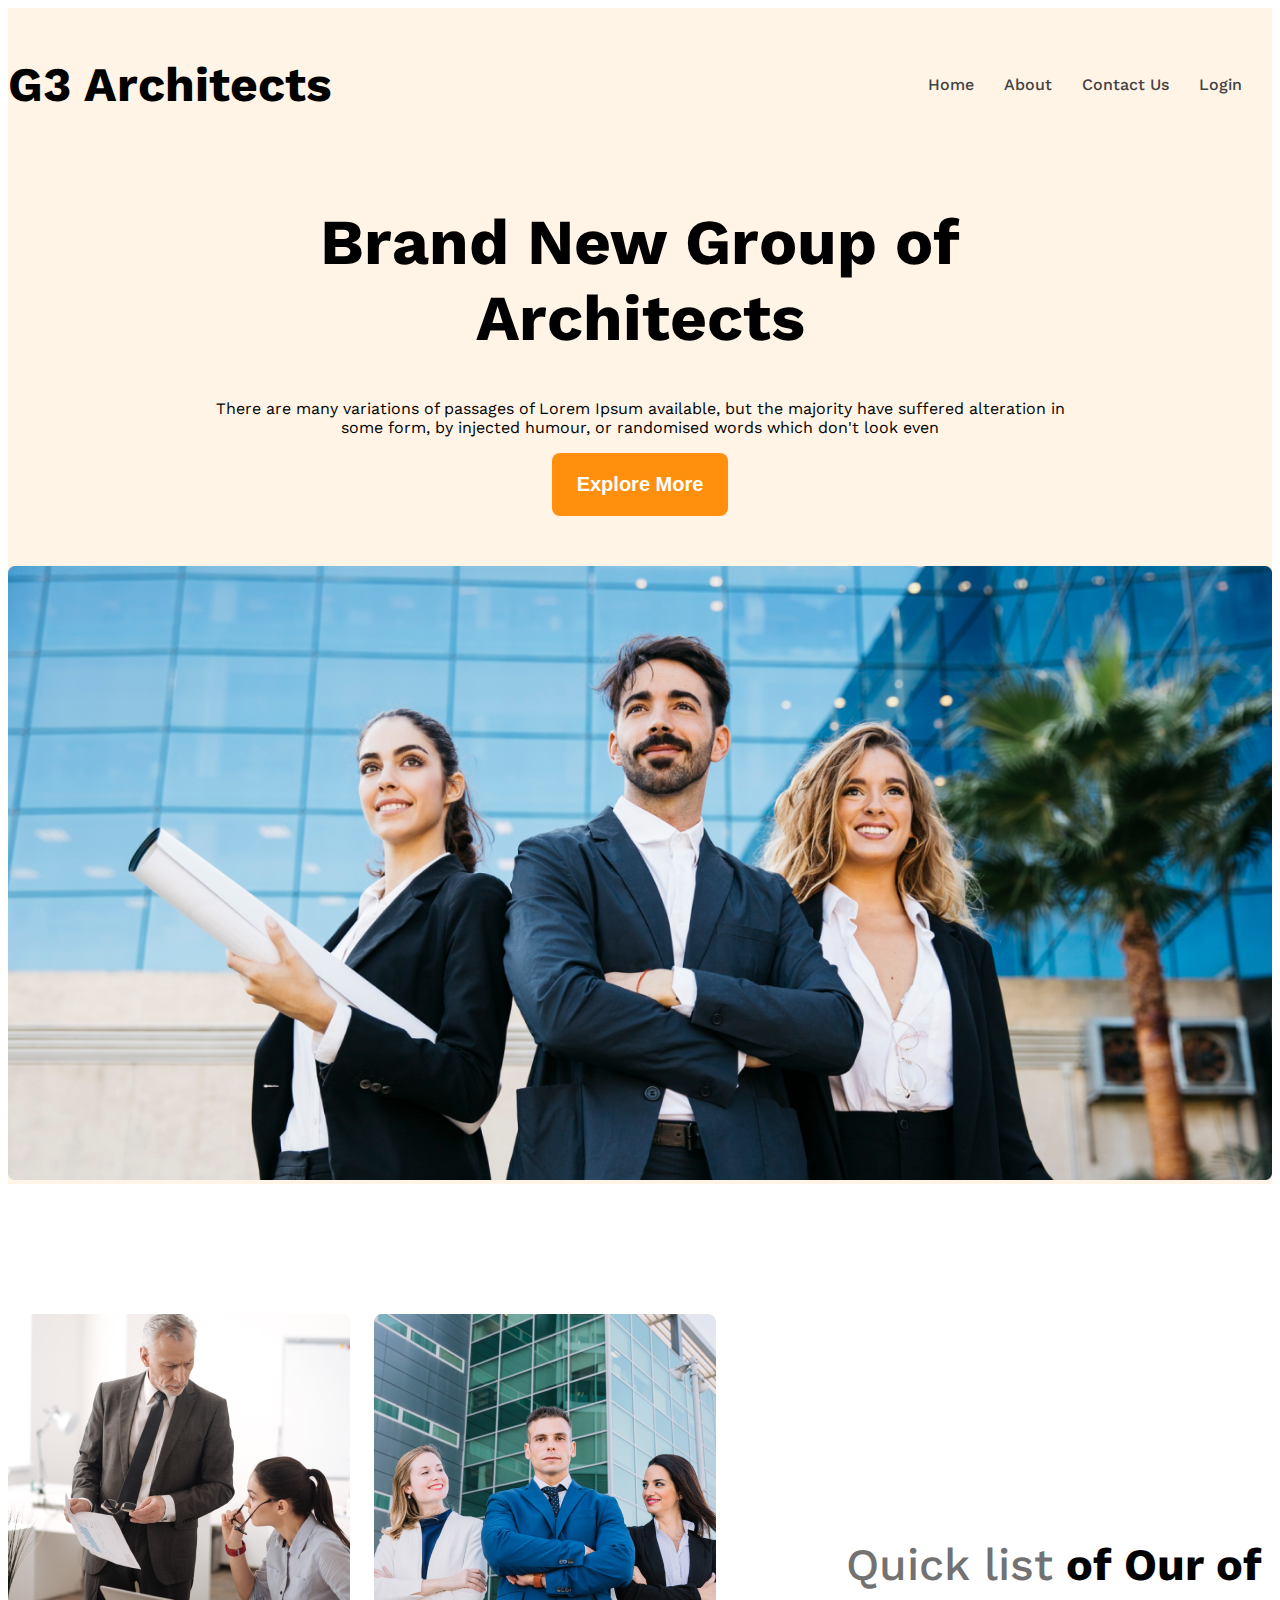
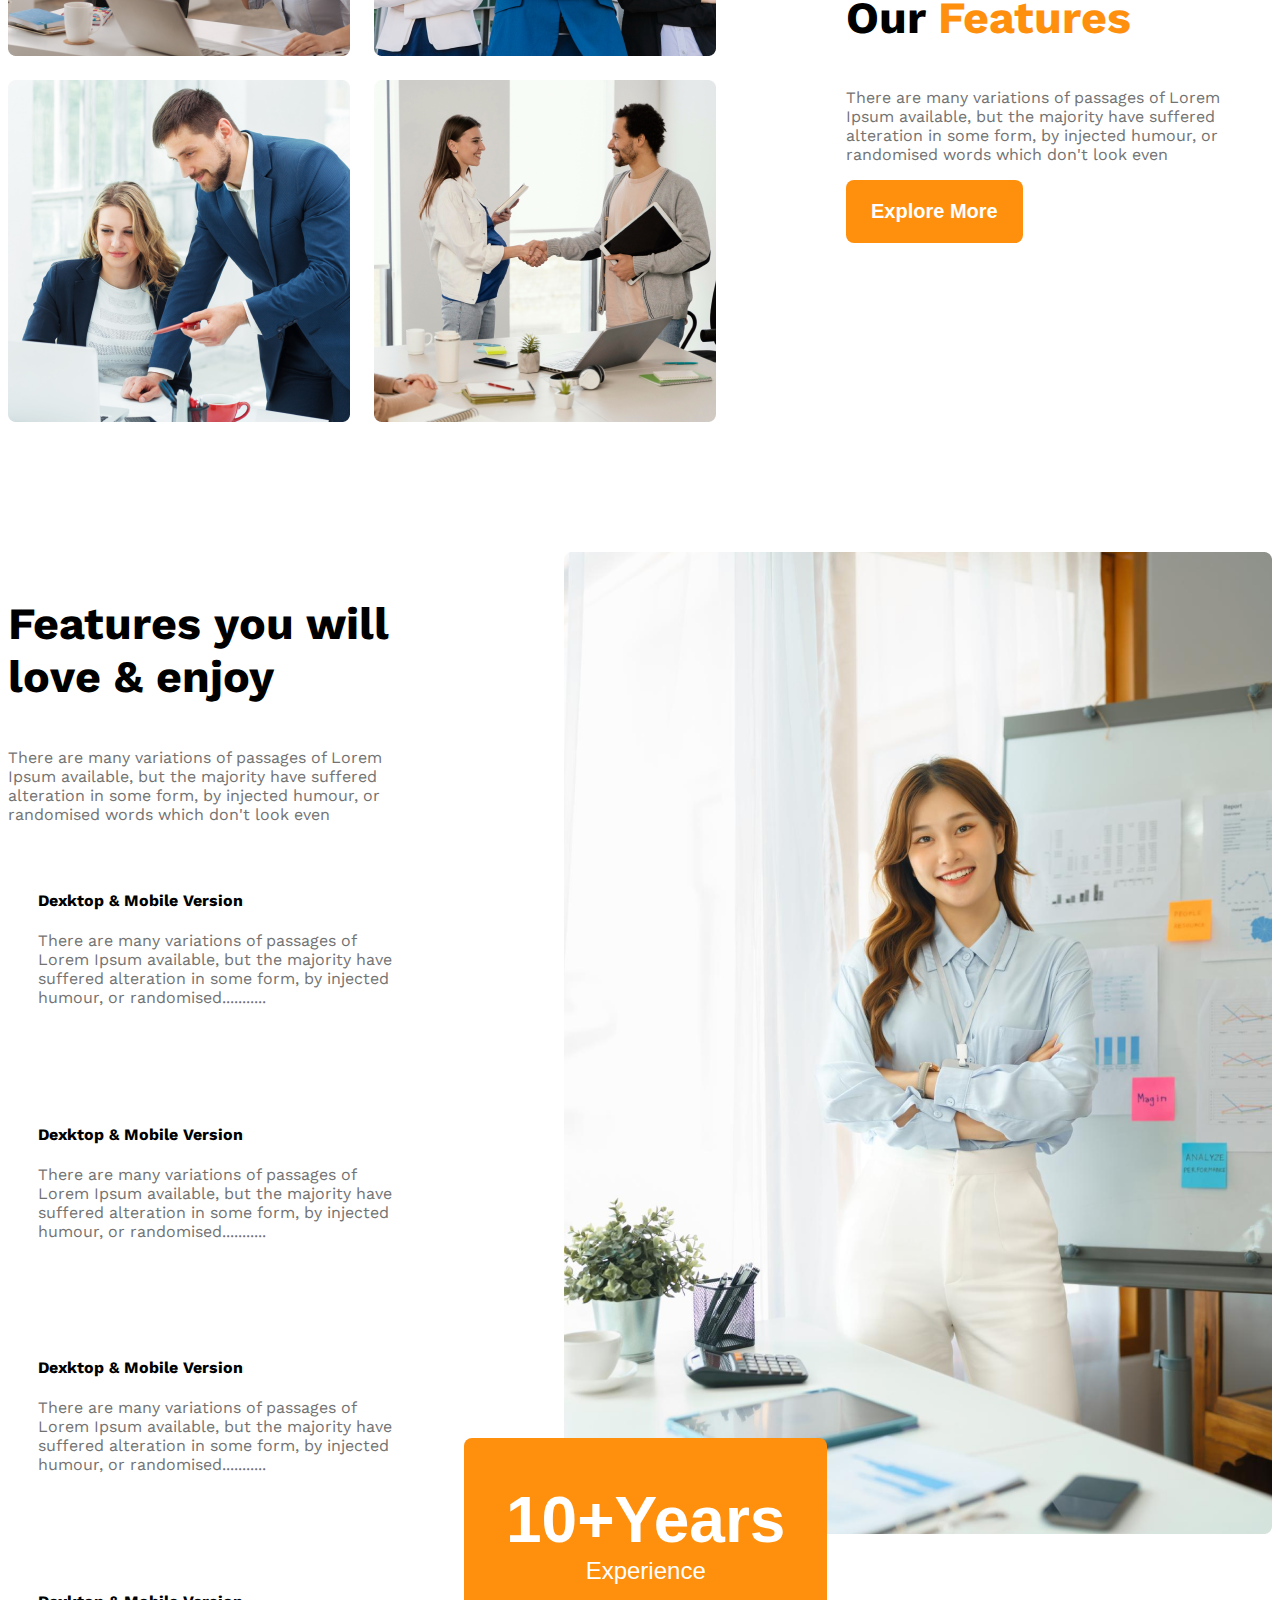
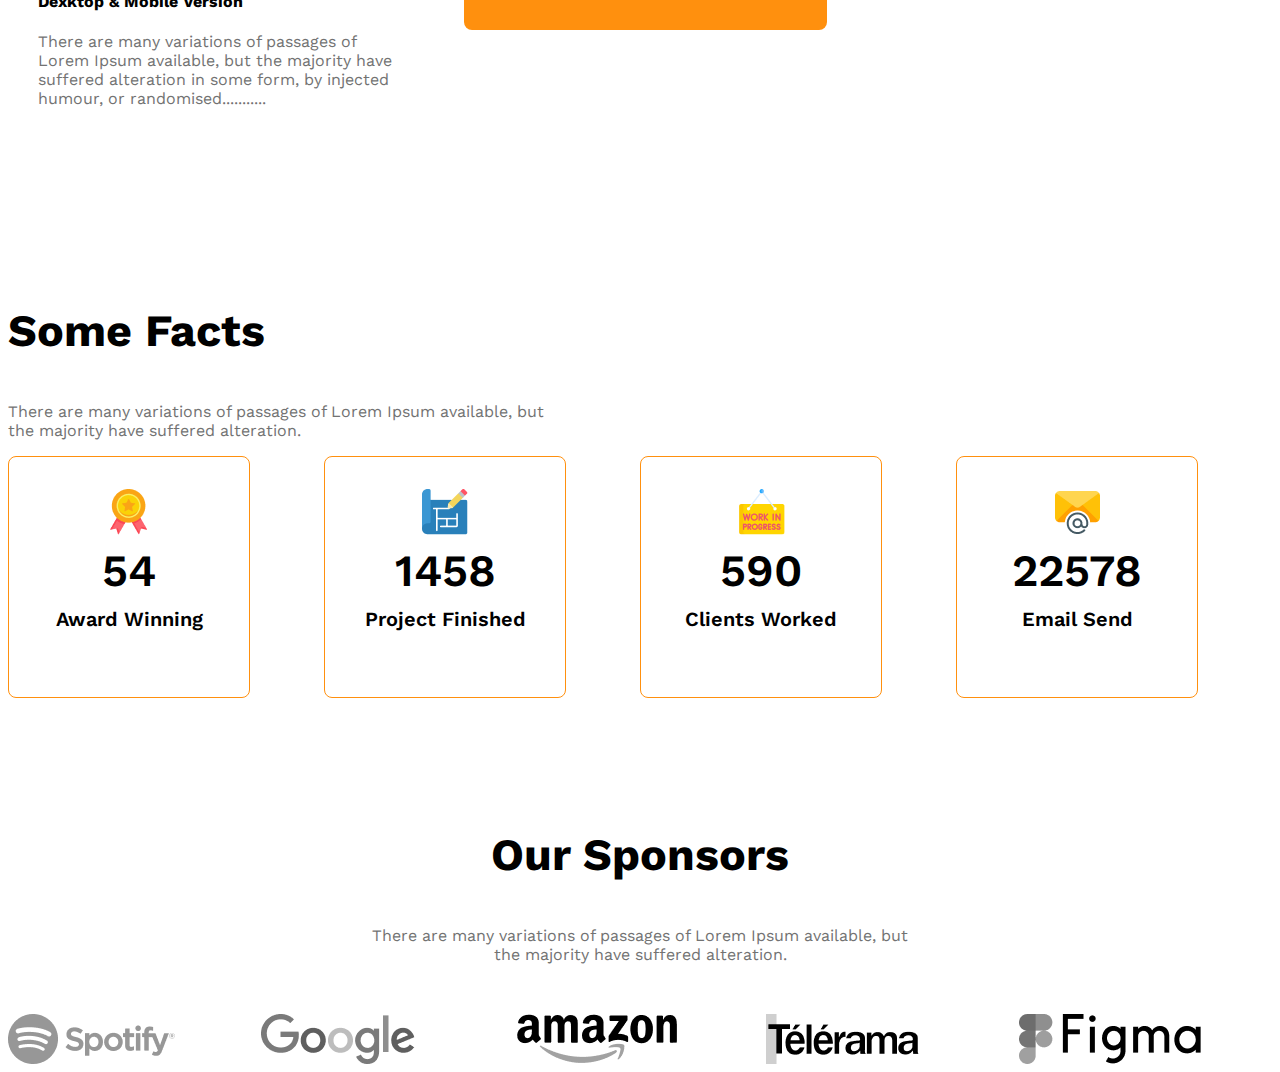
<file: index.html>
<!DOCTYPE html>
<html lang="en">
  <head>
    <meta charset="UTF-8" />
    <meta name="viewport" content="width=device-width, initial-scale=1.0" />
    <title>G3 Architechts</title>
    <link rel="stylesheet" href="styles/architects.css" />
  </head>
  <body class="work-sans-font">
    <header class="bg-light">
      <nav class="navbar display-flex">
        <h3 class="brand">G3 Architects</h3>
        <!-- li.nav-items*4>a -->
        <ul class="nav-links display-flex">
          <li class="nav-item text-gray"><a href=""></a>Home</li>
          <li class="nav-item text-gray"><a href=""></a>About</li>
          <li class="nav-item text-gray"><a href=""></a>Contact Us</li>
          <li class="nav-item text-gray"><a href=""></a>Login</li>
        </ul>
      </nav>
      <div class="banner">
        <div class="banner-content">
          <h1 class="banner-title">Brand New Group of Architects</h1>
          <p class="banner-description">
            There are many variations of passages of Lorem Ipsum available, but
            the majority have suffered alteration in some form, by injected
            humour, or randomised words which don't look even
          </p>
          <button class="btn-primary">Explore More</button>
        </div>
        <img class="banner-image" src="images/banner.png" alt="" />
      </div>
    </header>

    <main>
      <section class="teams display-flex">
        <div class="team-images-container">
          <img src="images/team1.png" alt="Two Architects discussing ..." />
          <img src="images/team2.png" alt="" />
          <img src="images/team3.png" alt="" />
          <img src="images/team4.png" alt="" />
        </div>

        <div class="our-features">
          <h3 class="section-title">
            <span id="quick-list" class="text-light-gray">Quick list</span>
            <span>of Our</span> <span>of Our</span>
            <span class="text-primary">Features</span>
          </h3>
          <p class="feature-description text-light-gray">
            There are many variations of passages of Lorem Ipsum available, but
            the majority have suffered alteration in some form, by injected
            humour, or randomised words which don't look even
          </p>
          <button class="btn-primary">Explore More</button>
        </div>
      </section>
      <!-- Features -->
      <section class="features display-flex">
        <div>
          <h3 id="feature-secton-title" class="section-title">Features you will <br> love & enjoy</h3>
          <p class="text-light-gray">There are many variations of passages of Lorem Ipsum available, but the majority have suffered alteration in some form, by injected humour, or randomised words which don't look even</p>
          <!-- Feature Card -->
           <div class="feature-card">
            <h4 class="feaure-title">Dexktop & Mobile Version</h4>
            <p class="text-light-gray">There are many variations of passages of Lorem Ipsum available, but the majority have suffered alteration in some form, by injected humour, or randomised...........</p>
           </div>
           <div class="feature-card">
            <h4 class="feaure-title">Dexktop & Mobile Version</h4>
            <p class="text-light-gray">There are many variations of passages of Lorem Ipsum available, but the majority have suffered alteration in some form, by injected humour, or randomised...........</p>
           </div>
           <div class="feature-card">
            <h4 class="feaure-title">Dexktop & Mobile Version</h4>
            <p class="text-light-gray">There are many variations of passages of Lorem Ipsum available, but the majority have suffered alteration in some form, by injected humour, or randomised...........</p>
           </div>
           <div class="feature-card">
            <h4 class="feaure-title">Dexktop & Mobile Version</h4>
            <p class="text-light-gray">There are many variations of passages of Lorem Ipsum available, but the majority have suffered alteration in some form, by injected humour, or randomised...........</p>
           </div>


        </div>
        <div class="featured-architect">
          <img src="images/architect.png" alt="">
          <button id="experience-badge" class="btn-primary">
            <span id="experience-year">10+Years</span> <br>
            <span>Experience</span>
          </button>
        </div>



      </section>
      <!-- Facts -->
      <section class="some-facts">
        <h3 class="section-title">Some Facts</h3>
        <p class="text-light-gray fact-description">
          There are many variations of passages of Lorem Ipsum available, but
          the majority have suffered alteration.
        </p>
        <div class="facts-container">
          <!-- .fact-card*4>img.fact-icon+h4.fact-number+h5.fact-name -->
          <div class="fact-card display-flex">
            <div>
              <img src="images/icons/ribon.png" alt="" class="fact-icon" />
              <h4 class="fact-number">54</h4>
              <h5 class="fact-name">Award Winning</h5>
            </div>
          </div>
          <div class="fact-card display-flex">
            <div>
              <img src="/images/icons/projects.png" alt="" class="fact-icon" />
              <h4 class="fact-number">1458</h4>
              <h5 class="fact-name">Project Finished</h5>
            </div>
          </div>
          <div class="fact-card display-flex">
            <div>
              <img src="/images/icons/customers.png" alt="" class="fact-icon" />
              <h4 class="fact-number">590</h4>
              <h5 class="fact-name">Clients Worked</h5>
            </div>
          </div>
          <div class="fact-card display-flex">
            <div>
              <img src="/images/icons/email.png" alt="" class="fact-icon" />
              <h4 class="fact-number">22578</h4>
              <h5 class="fact-name">Email Send</h5>
            </div>
          </div>
        </div>
      </section>

      <!-- Sponsors -->

      <section class="our-sponsors">
        <div class="sponsor-info">
          <h3 class="section-title">Our Sponsors</h3>
          <p class="text-light-gray">
            There are many variations of passages of Lorem Ipsum available, but
            the majority have suffered alteration.
          </p>
        </div>
        <div class="sponsor-companies">
          <img src="images/sponsors/spotify.png" alt="" />
          <img src="images/sponsors/google.png" alt="" />
          <img src="images/sponsors/amazon.png" alt="" />
          <img src="images/sponsors/telerama.png" alt="" />
          <img src="images/sponsors/figma.png" alt="" />
        </div>
      </section>
    </main>

    <footer></footer>
  </body>
</html>
</file>
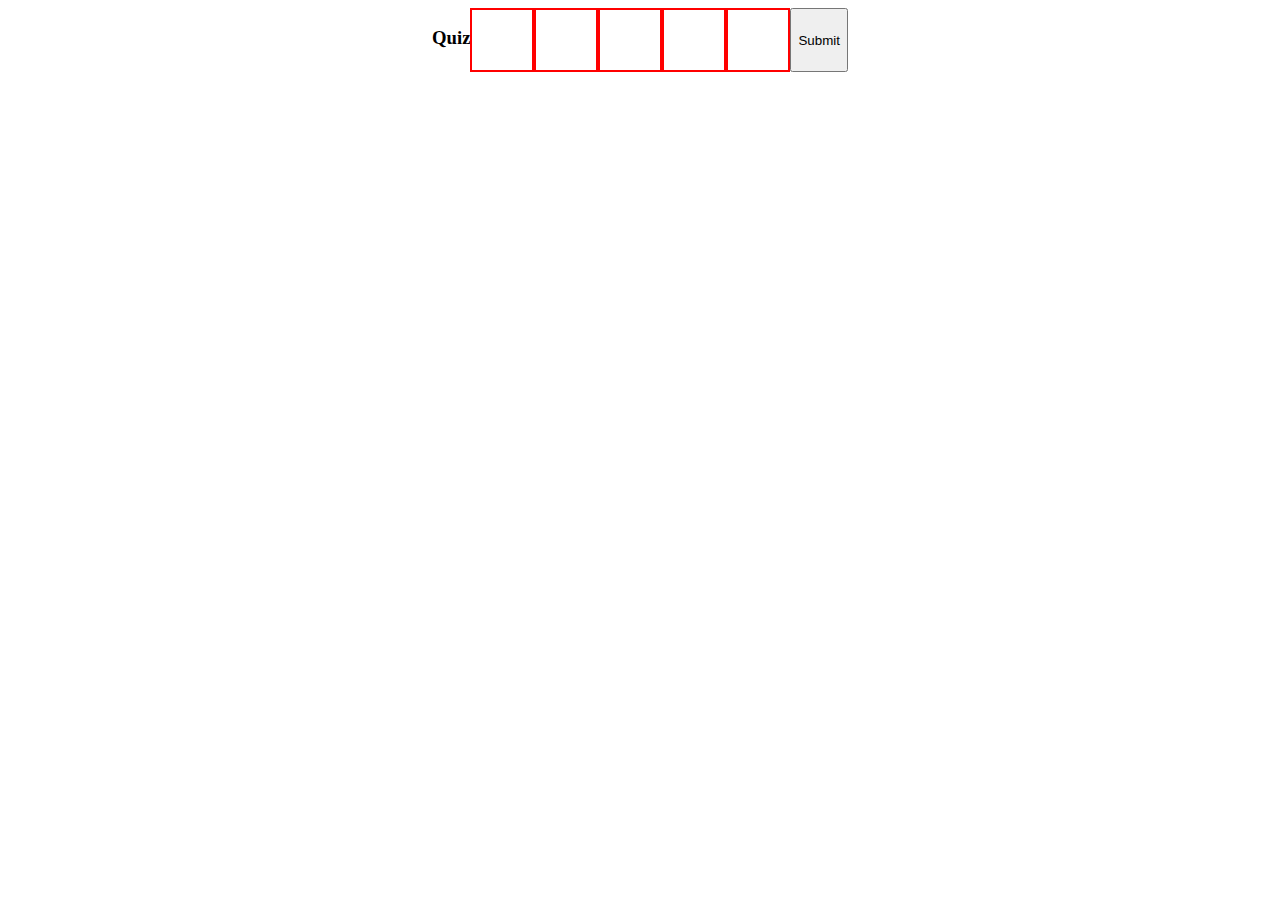
<file: quiz.html>
<!DOCTYPE html>
<html lang="en">
<head>
    <meta charset="UTF-8">
    <meta name="viewport" content="width=device-width, initial-scale=1.0">
    <title>Quiz</title>
    <style>
.box {
    border: 2px solid red;
    width: 50px;
    height: 50px;
    padding: 5px;
    }
    body {
        display: flex;
        justify-content: center;
        /* align-items: center; */
    }
    :hover button {
        co
    }
    </style>
</head>
<body>
    <h3>Quiz</h3>

    <div class="box"></div>
    <div class="box"></div>
    <div class="box"></div>
    <div class="box"></div>
    <div class="box"></div>

    <button type="button">Submit</button>
    
</body>
</html>
</file>
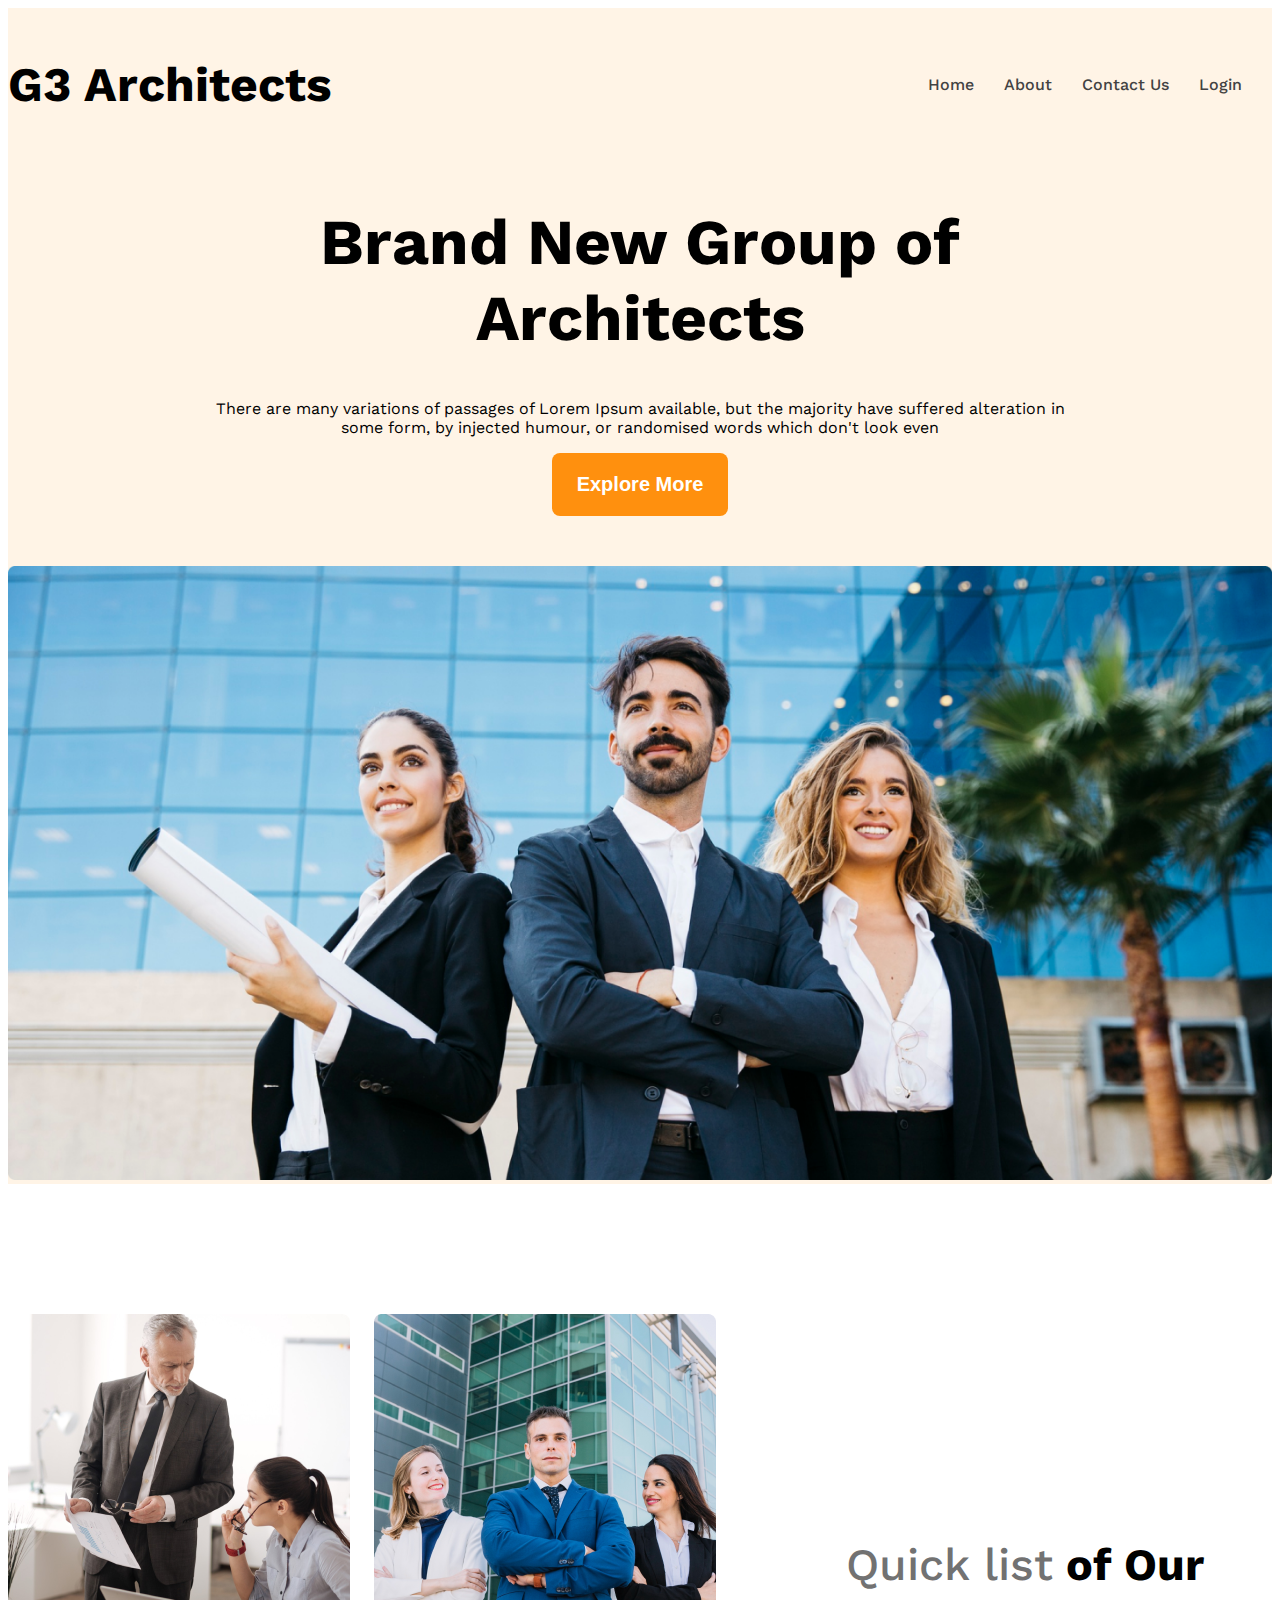
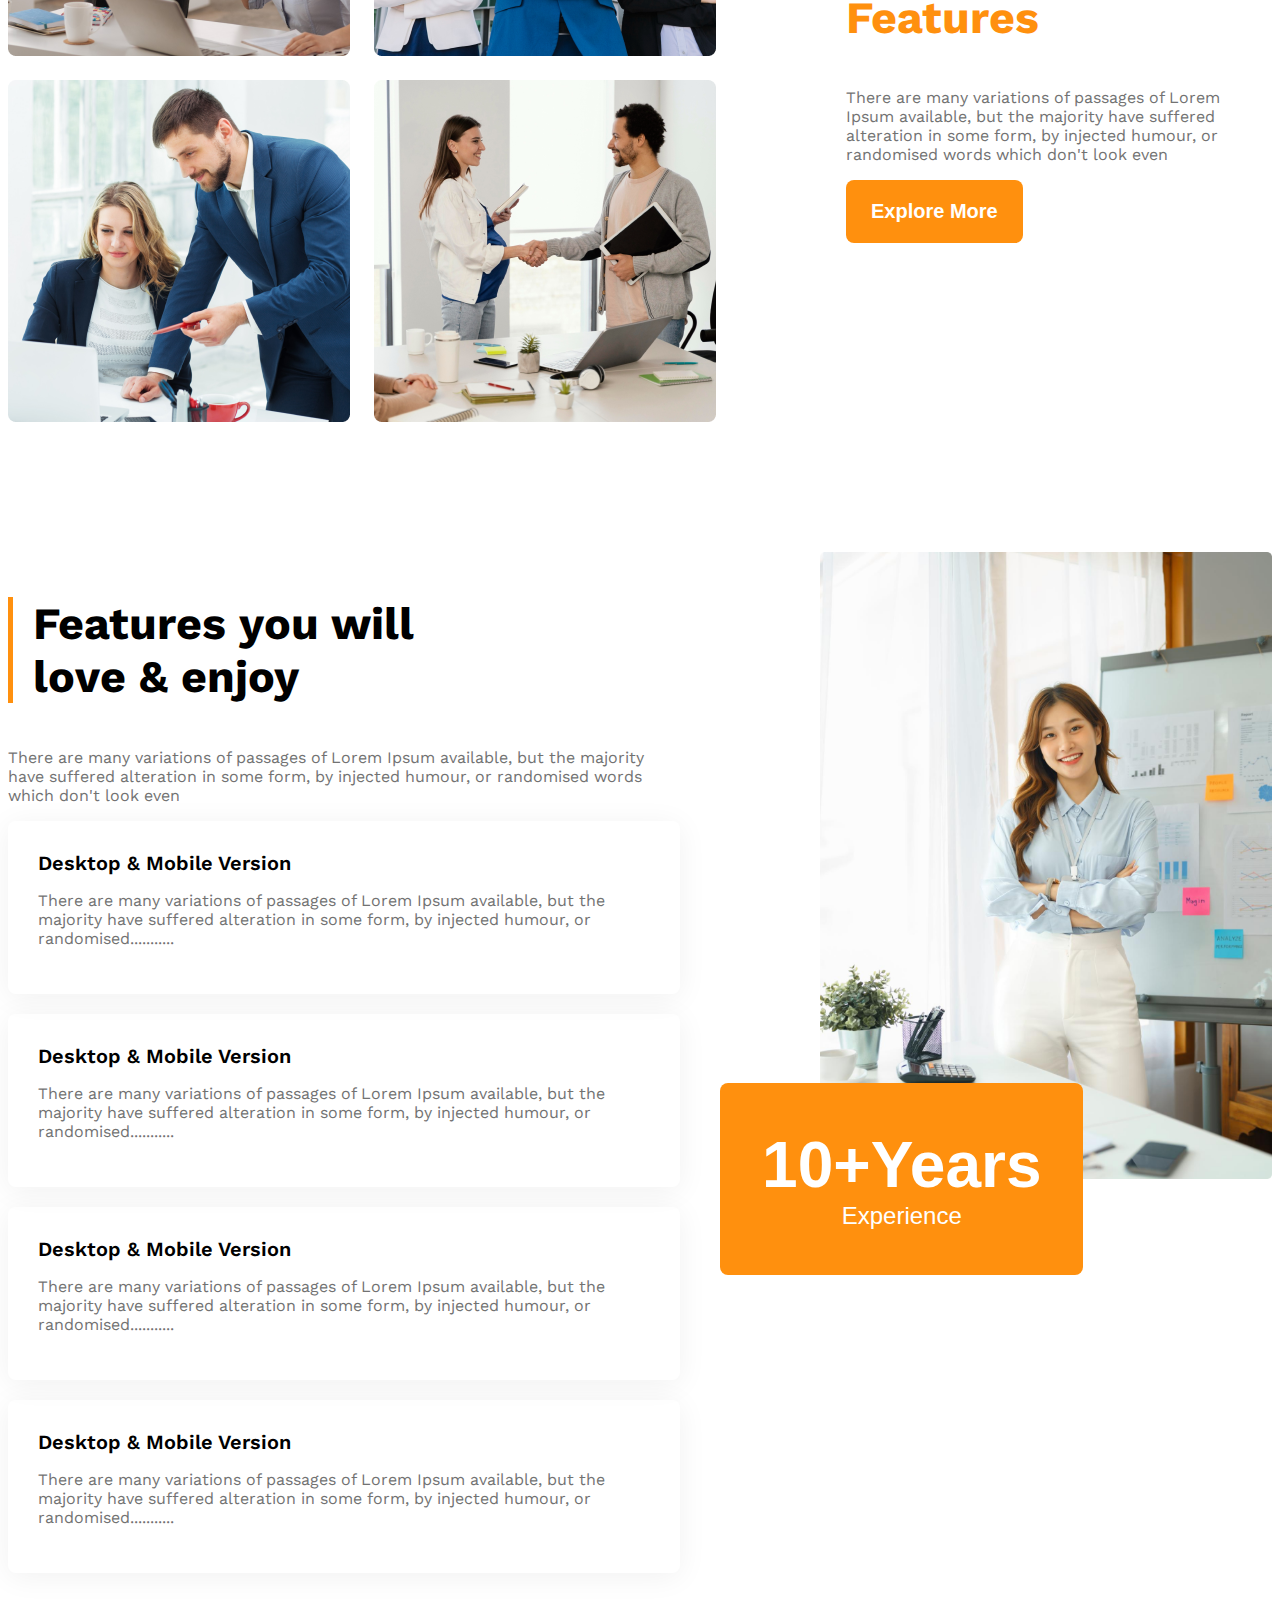
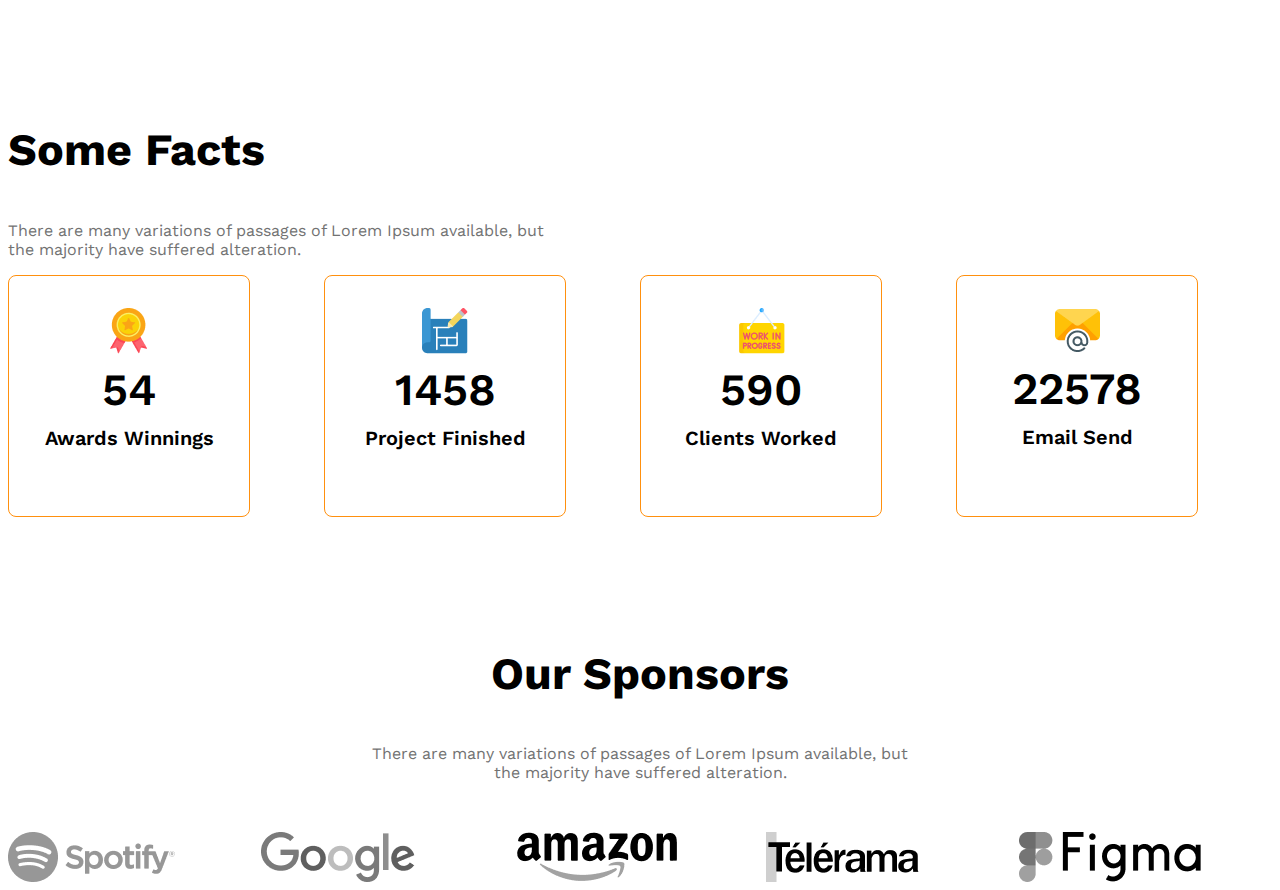
<file: g3-architect-website-main/index-main.html>
<!DOCTYPE html>
<html lang="en">
  <head>
    <meta charset="UTF-8" />
    <meta name="viewport" content="width=device-width, initial-scale=1.0" />
    <title>G3 Architects</title>
    <link rel="stylesheet" href="styles/architects-main.css" />
  </head>

  <body class="work-sans-font">
    <header class="bg-light">
      <nav class="navbar display-flex">
        <h3 class="brand">G3 Architects</h3>
        <ul class="nav-links display-flex">
          <!-- li.nav-item*4>a.nav-link -->
          <li class="nav-item">
            <a href="" class="nav-link text-gray">Home</a>
          </li>
          <li class="nav-item">
            <a href="" class="nav-link text-gray">About</a>
          </li>
          <li class="nav-item">
            <a href="" class="nav-link text-gray">Contact Us</a>
          </li>
          <li class="nav-item">
            <a href="" class="nav-link text-gray">Login</a>
          </li>
        </ul>
      </nav>
      <div class="banner">
        <div class="banner-content">
          <h1 class="banner-title">Brand New Group of Architects</h1>
          <p class="banner-description">
            There are many variations of passages of Lorem Ipsum available, but
            the majority have suffered alteration in some form, by injected
            humour, or randomised words which don't look even
          </p>
          <button class="btn-primary">Explore More</button>
        </div>
        <img class="banner-image" src="images/banner.png" alt="" />
      </div>
    </header>
    <main>
      <!-- teams section start -->
      <section class="teams display-flex">
        <div class="team-img-container">
          <img
            src="images/team1.png"
            alt="two architect discussing about design"
          />
          <img src="images/team2.png" alt="" />
          <img src="images/team3.png" alt="" />
          <img src="images/team4.png" alt="" />
        </div>
        <div class="our-features">
          <h3 class="section-title">
            <span id="quick-list" class="text-light-gray">Quick list</span>
            <span>of Our </span><span class="text-primary">Features</span>
          </h3>
          <p class="feature-description text-light-gray">
            There are many variations of passages of Lorem Ipsum available, but
            the majority have suffered alteration in some form, by injected
            humour, or randomised words which don't look even
          </p>
          <button class="btn-primary">Explore More</button>
        </div>
      </section>

      <!-- features section start -->
      <section class="features display-flex">
        <div>
          <h3 id="feature-section-title" class="section-title">
            Features you will <br />
            love & enjoy
          </h3>
          <p class="text-light-gray">
            There are many variations of passages of Lorem Ipsum available, but
            the majority have suffered alteration in some form, by injected
            humour, or randomised words which don't look even
          </p>

          <!-- feature card container -->
          <div class="feature-card">
            <h4 class="feature-title">Desktop & Mobile Version</h4>
            <p class="text-light-gray">
              There are many variations of passages of Lorem Ipsum available,
              but the majority have suffered alteration in some form, by
              injected humour, or randomised...........
            </p>
          </div>
          <div class="feature-card">
            <h4 class="feature-title">Desktop & Mobile Version</h4>
            <p class="text-light-gray">
              There are many variations of passages of Lorem Ipsum available,
              but the majority have suffered alteration in some form, by
              injected humour, or randomised...........
            </p>
          </div>
          <div class="feature-card">
            <h4 class="feature-title">Desktop & Mobile Version</h4>
            <p class="text-light-gray">
              There are many variations of passages of Lorem Ipsum available,
              but the majority have suffered alteration in some form, by
              injected humour, or randomised...........
            </p>
          </div>
          <div class="feature-card">
            <h4 class="feature-title">Desktop & Mobile Version</h4>
            <p class="text-light-gray">
              There are many variations of passages of Lorem Ipsum available,
              but the majority have suffered alteration in some form, by
              injected humour, or randomised...........
            </p>
          </div>
        </div>
        <div class="featured-architect">
          <img src="images/architect.png" alt="" />
          <button id="experience-badge" class="btn-primary">
            <span id="experience-year">10+Years</span>
            <br />
            <span>Experience</span>
          </button>
        </div>
      </section>

      <!-- some facts -->
      <section>
        <h3 class="section-title">Some Facts</h3>
        <p class="text-light-gray fact-description">
          There are many variations of passages of Lorem Ipsum available, but
          the majority have suffered alteration.
        </p>
        <div class="facts-container">
          <!-- .fact-card*4>img.fact-icon+h4.fact-number+h5.fact-name -->
          <div class="fact-card display-flex">
            <div>
              <img src="images/icons/ribon.png" alt="" class="fact-icon" />
              <h4 class="fact-number">54</h4>
              <h5 class="fact-name">Awards Winnings</h5>
            </div>
          </div>
          <div class="fact-card display-flex">
            <div>
              <img src="images/icons/projects.png" alt="" class="fact-icon" />
              <h4 class="fact-number">1458</h4>
              <h5 class="fact-name">Project Finished</h5>
            </div>
          </div>
          <div class="fact-card display-flex">
            <div>
              <img src="images/icons/customers.png" alt="" class="fact-icon" />
              <h4 class="fact-number">590</h4>
              <h5 class="fact-name">Clients Worked</h5>
            </div>
          </div>
          <div class="fact-card display-flex">
            <div>
              <img src="images/icons/email.png" alt="" class="fact-icon" />
              <h4 class="fact-number">22578</h4>
              <h5 class="fact-name">Email Send</h5>
            </div>
          </div>
        </div>
      </section>

      <!-- Some facts  -->
      <section class="our-sponsors">
        <div class="sponsor-info">
          <h3 class="section-title">Our Sponsors</h3>
          <p class="text-light-gray">
            There are many variations of passages of Lorem Ipsum available, but
            the majority have suffered alteration.
          </p>
        </div>
        <div class="sponsor-companies">
          <img src="images/sponsors/spotify.png" alt="" />
          <img src="images/sponsors/google.png" alt="" />
          <img src="images/sponsors/amazon.png" alt="" />
          <img src="images/sponsors/telerama.png" alt="" />
          <img src="images/sponsors/figma.png" alt="" />
        </div>
      </section>
    </main>
    <footer></footer>
  </body>
</html>
</file>
<file: styles/architects.css>
@import url('https://fonts.googleapis.com/css2?family=Work+Sans:ital,wght@0,100..900;1,100..900&display=swap');


.work-sans-font {
  font-family: "Work Sans", sans-serif;
  font-optical-sizing: auto;
  font-weight: 400;
  font-style: normal;
}

/* Shared Styles */
.text-primary {
    color: #FF900E;
}

/* Dark-02 */
.text-gray {
    color: #424242;
}

/* Dark-03 */
.text-light-gray{
    color: #727272;
}

.display-flex {
    display: flex;
}

.bg-light {
    background-color: rgba(255, 144, 14, 0.1);
}

.btn-primary {
    background-color: #FF900E;
    color: white;
    padding: 20px 25px;
    font-size: 1.25rem;
    font-weight: 600;
    border-radius: 8px;
    border: none;
}

main {
    max-width: 1440px;
    margin: 0 auto;
}

main>section {
    margin-top: 130px;

}

.section-title {
    font-size: 2.8rem;
    font-weight: 700;
}
/* Header Styles */


/* Navbar Styles */
.navbar {
    justify-content: space-between;
    align-items: center;
}

.brand {
    font-weight: 700;
    font-size: 3rem;
}
.nav-item {
    list-style: none;
    margin-right: 30px;
}

.nav-links {
    text-decoration: none;
    font-weight: 500;
}

.navbar, .banner {
    max-width: 1440px;
    margin: 0 auto;
}

/* Banner Styles */
.banner-content {
    max-width: 850px;
    margin: 0 auto;
    text-align: center;
    margin-bottom: 50px;
}

.banner-title {
    font-weight: 700;
    font-size: 4rem;
}

.banner-image {
    width: 100%;
}

/* Teams and feature related styles */

.teams {
    align-items: center;
}

.team-images-container {
    display: grid;
    grid-template-columns: repeat(2, 1fr);
    gap: 24px;
}

.our-features {
    margin-left: 130px;
    max-width: 530px;
}
.section-title {
    font-size: 2.8rem;
    font-weight: 700;
}

#quick-list {
    font-weight: 500;
}
/* Feature */

.features {
    gap: 140px;
}
.feature-secton-title {
    border-left: #FF900E;
    padding-left: 20px;
    margin-top: 0px;
    margin-bottom: 0px;
}
.feature-card {
    padding: 30px;
    border-radius: 8px;
    box-shadow: 0 4px 30px 0 rgba(255, 255, 255, 1);
    margin-bottom: 20px;
}
.feature-card .feature-title {
    font-weight: 600;
    font-size: 1.25rem;
    
}

.feature-architect img {
    width: 100%;
}

#experience-badge {
    padding: 45px 42px;
    font-size: 1.5rem;
    font-weight: 500;
    margin-left: -100px;
    margin-top: -100px;
}
#experience-year {
    font-size: 4rem;
    font-weight: 700;
}

/* Some Facts related style */
.facts-container {
    display: grid;
    grid-template-columns: repeat(4, 1fr);
}
.fact-card {
    border: 1px solid #FF900E;
    width: 240px;
    height: 240px;
    border-radius: 8px;
    text-align: center;
    align-items: center;
    justify-content: center;
}

.fact-number {
    font-size: 2.8rem;
    font-weight: 600;
    margin-top: 5px;
    margin-bottom: 10px;
}

.fact-name {
    font-size: 1.25rem;
    font-weight: 600;
    margin-top: 10px;
}

.fact-description {
    max-width: 540px;
}

/* Sponsor Info */
.sponsor-info {
    max-width: 540px;
    margin: 50px auto;
    text-align: center;
}
.sponsor-companies {
    display: grid;
    grid-template-columns: repeat(5, 1fr);
}
.sponsor-companies img {
    filter: grayscale(100%);
}

/* Responsive */
@media screen and (max-width: 576px) {
    .navbar, 
    .nav-links,
    .teams, .features {
        flex-direction: column;
    }
    .team-images-container,
    .facts-container,
    .sponsor-companies,
    .features {
        grid-template-columns: 1fr;
    }
    .facts-container {
        justify-items: center;
        gap: 24px;
    }
    .sponsor-companies {
        justify-items: center;
        gap: 50px;
    }
    
    .our-features {
        margin-left: 20px;
    }

    #experience-badge {
        margin-top: 20px;
        margin-left: 20px;
    }
}

/* Medium Size Device */

@media screen and (min-width: 576px) and (max-width: 992px) {
    .teams, .features {
        flex-direction: column;
    }
    .our-features {
        margin-left: 50px auto;
    }
    .sponsor-companies, .facts-container {
        grid-template-columns: repeat(2, 1fr);
        gap: 50px;
    }
    #experience-badge {
        margin-top: 20px;
        margin-left: 20px;
    }
}
</file>
<file: g3-architect-website-main/styles/architects-main.css>
@import url('https://fonts.googleapis.com/css2?family=Work+Sans:ital,wght@0,100..900;1,100..900&display=swap');


.work-sans-font {
  font-family: "Work Sans", sans-serif;
  font-optical-sizing: auto;
  font-weight: 400;
  font-style: normal;
}

/* shared styles */
.display-flex{
    display: flex;
}

.text-primary{
    color: #FF900E;
}

/* dark 02 */
.text-gray{
    color: #424242;
}

/* dark03 */
.text-light-gray{
    color: #727272;
}

.bg-light{
    background-color: rgba(255, 144, 14, 0.1);
}

.btn-primary{
    background-color: #FF900E;
    color: white;
    padding: 20px 25px;
    font-size: 1.25rem;
    font-weight: 600;
    border-radius: 8px;
    border: none;
}

main{
    max-width: 1440px;
    margin: 0 auto;
}

main > section{
    margin-top: 130px;
}

.section-title{
    font-size: 2.8rem;
    font-weight: 700;
}

/* header styles */

/* navbar related styles */
.navbar{
    justify-content: space-between;
    align-items: center;
}

.brand{
    font-weight: 700;
    font-size: 3rem;
}
.nav-item{
    list-style: none;
    margin-right: 30px;
}

.nav-link{
    text-decoration: none;
    font-weight: 500;
}

.navbar, .banner{
    max-width: 1440px;
    margin: 0 auto;
}

/* banner related styles */
.banner-content{
    max-width: 850px;
    margin: 0 auto;
    text-align: center;
    margin-bottom: 50px;
}

.banner-title{
    font-weight: 700;
    font-size: 4rem;
}

.banner-image{
    width: 100%;
}

/* team and feature related styles */
.teams{
    align-items: center;
}

.team-img-container{
    display: grid;
    grid-template-columns: repeat(2, 1fr);
    gap: 24px;
}

.our-features{
    margin-left: 130px;
    max-width: 530px;
}

#quick-list{
    font-weight: 500;
}

/* features section related styles */

.features{
    gap: 140px;
}

#feature-section-title{
    border-left: 5px solid #FF900E;
    padding-left: 20px;
}

.feature-card{
    padding: 30px;
    border-radius: 8px;
    box-shadow: 0 4px 30px 0 rgba(0, 0, 0, 0.06);
    margin-bottom: 20px;
}

.feature-card .feature-title{
    font-weight: 600;
    font-size: 1.25rem;
    margin-top: 0px;
    margin-bottom: 0px;
}

#experience-badge{
    padding: 45px 42px;
    font-size: 1.5rem;
    font-weight: 500;
    margin-left: -100px;
    margin-top: -100px;
}

#experience-year{
    font-size: 4rem;
    font-weight: 700;
}

.featured-architect img{
    width: 100%;
}

/* some facts related styles */
.facts-container{
    display: grid;
    grid-template-columns: repeat(4, 1fr);
}
.fact-card{
    border: 1px solid #FF900E;
    width: 240px;
    height: 240px;
    border-radius: 8px;
    text-align: center;
    align-items: center;
    justify-content: center;
}

.fact-number{
    font-size: 2.8rem;
    font-weight: 600;
    margin-top: 5px;
    margin-bottom: 10px;
}

.fact-name{
    font-size: 1.25rem;
    font-weight: 600;
    margin-top: 10px;
}

.fact-description{
    max-width: 540px;
}


/* sponsor related styles */
.sponsor-info{
    max-width: 540px;
    margin: 50px auto;
    text-align: center;
}

.sponsor-companies{
    display: grid;
    grid-template-columns: repeat(5, 1fr);
}

.sponsor-companies img{
    filter: grayscale(100%);
}


/* responsive media query */
@media screen and (max-width: 576px) {
    .navbar, 
    .nav-links, 
    .features,
    .teams{
        flex-direction: column;
    }

    .team-img-container, 
    .facts-container, 
    .sponsor-companies
    {
        grid-template-columns: 1fr;
    }

    .facts-container{
        justify-items: center;
        gap: 24px;
    }

    .sponsor-companies{
        justify-items: center;
        gap: 50px;
    }

    .our-features{
        margin-left: 20px;
    }

    #experience-badge{
        margin-top: 20px;
        margin-left: 20px;
    }
}

/* medium size device */
@media screen and (min-width: 576px) and (max-width: 992px) {
    .teams, .features{
        flex-direction: column;
    }
    .our-features{
        margin: 50px auto;
    }

    .sponsor-companies, .facts-container {
        grid-template-columns: repeat(2, 1fr);
        gap: 50px;
        justify-items: center;
    }

    #experience-badge{
        margin-top: 20px;
        margin-left: 20px;
    }
}
</file>
